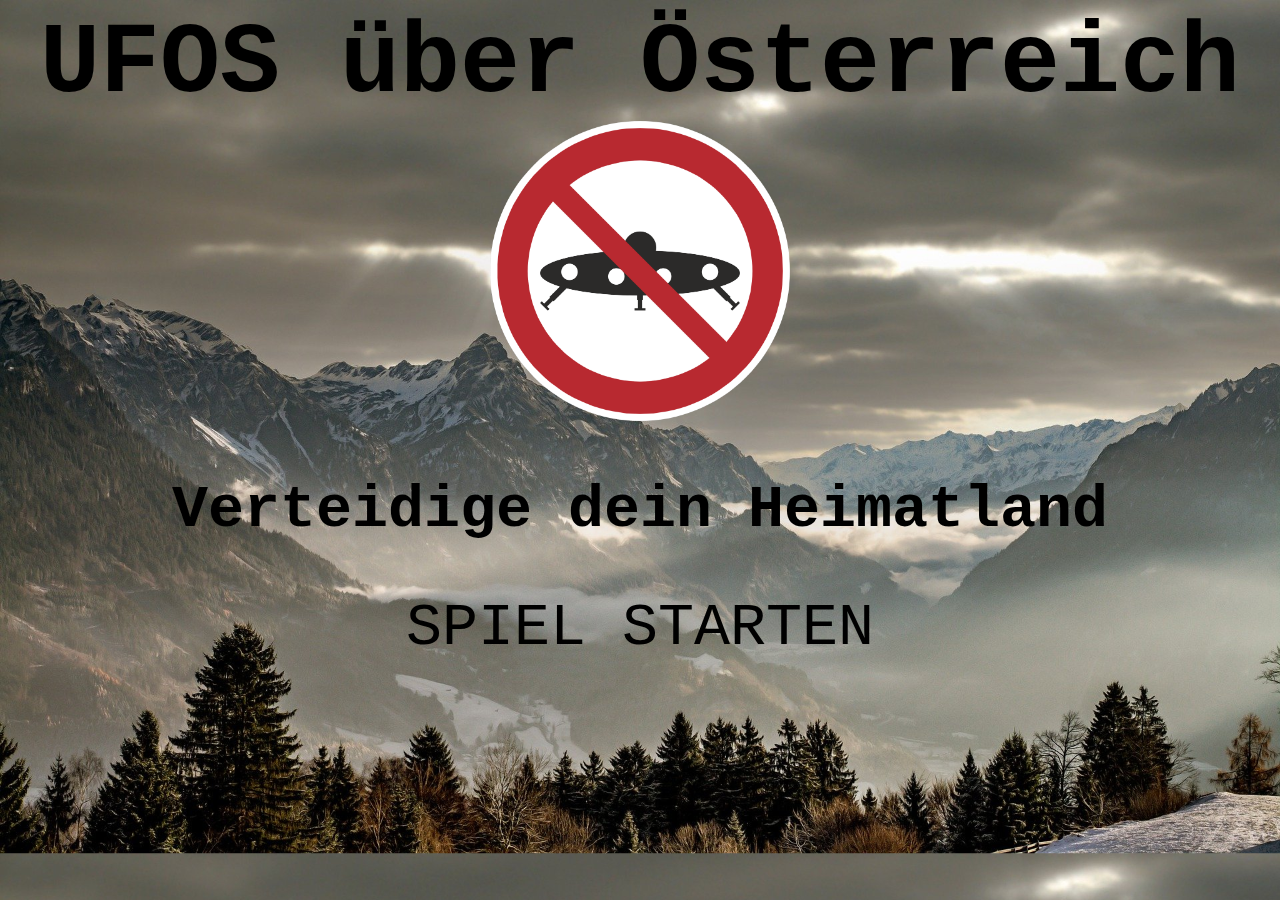
<file: UFO Wars/index.html>
<!DOCTYPE html>
<html lang="en">
<head>
    <meta charset="UTF-8">
    <meta http-equiv="X-UA-Compatible" content="IE=edge">
    <meta name="viewport" content="width=device-width, initial-scale=1.0">
    <title>UFOS</title>
    <link rel="stylesheet" href="style.css">
</head>
<body>
    <h1>UFOS über Österreich</h1>
    <img src="sign-1283415_1920.png" alt="ufo" width="300" height="300">
    <h2>Verteidige dein Heimatland</h2>
    <div class="box">
        <a href="game.html" class="button">SPIEL STARTEN</a>
    </div>
</body>
</html>
</file>
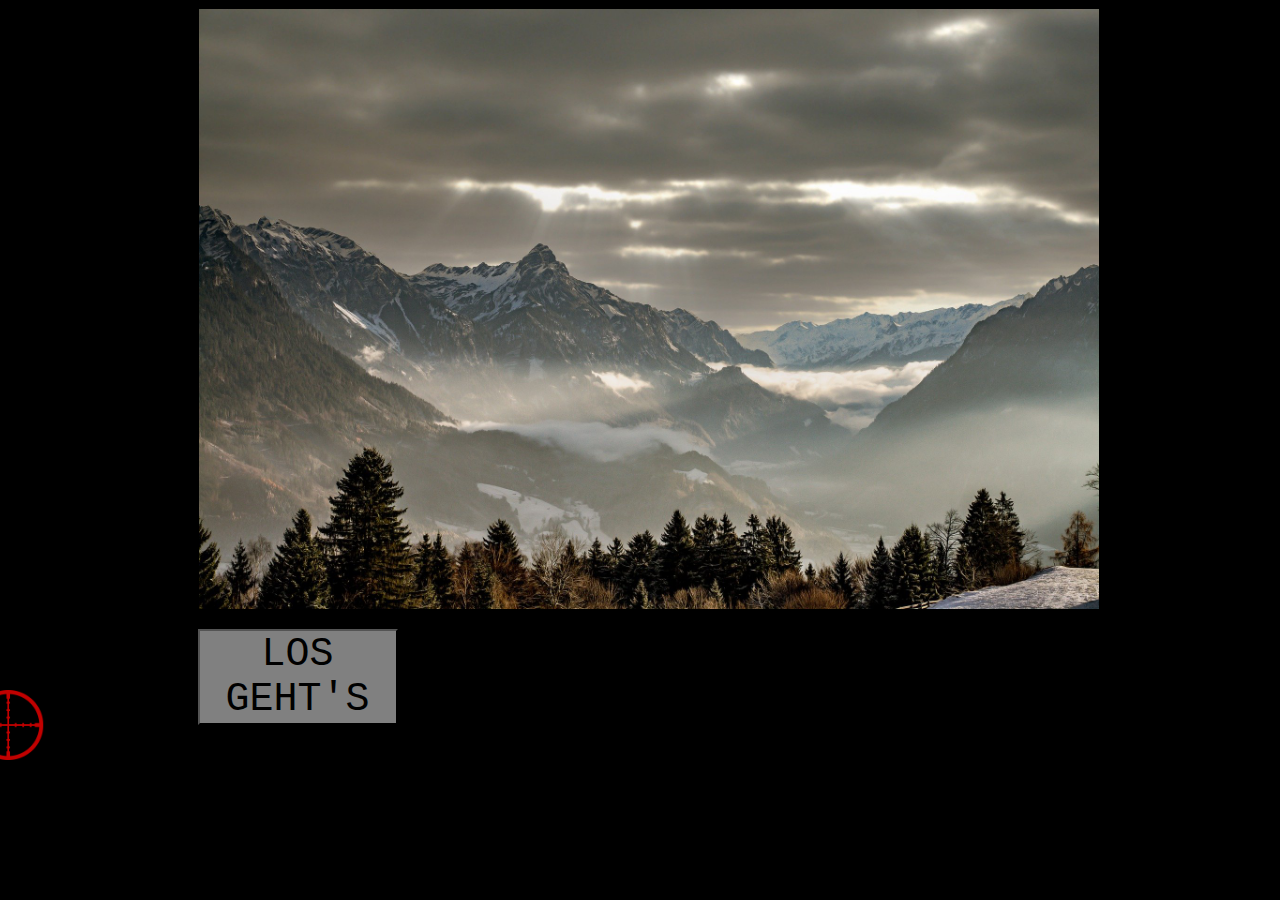
<file: UFO Wars/game.html>
<!DOCTYPE html>
<html lang="en">
<head>
    <meta charset="UTF-8">
    <meta http-equiv="X-UA-Compatible" content="IE=edge">
    <meta name="viewport" content="width=device-width, initial-scale=1.0">
    <title>Ufos über Österreich</title>
    <link rel="stylesheet" href="game.css">

</head>
<body>
    <div class="container">
        <canvas id="field" width="900" height="600"></canvas>
        <div class="box">
            <button id="startBtn" class="btn" onclick="play()">LOS GEHT'S</button>
            <button id="resetBtn" class="btn hide" onclick="reset()">NOCHMAL</button>
        </div>
    </div>
    <img src="crosshair1.png" alt="ziel" id="cursor" class="cursor">
    <img src="explosion0.png" alt="explosion"  id="hit" class="hit hide">

    <script src="game.js"></script>
    
</body>
</html>
</file>
<file: UFO Wars/style.css>
body{
    background-image: url("nature-6847175_1920.jpg");
    background-size: cover;
    background-repeat: no no-repeat;
    font-family: 'Courier New';
    text-align: center;
}

h1{
    font-size: 100px;
    margin: 0px;
    padding: 0px;
}

h2 {
    font-size: 60px;
}

.button{
    
    font-size: 60px;
    text-decoration: none;
    color: black;
}
</file>
<file: UFO Wars/game.css>
*{
    cursor: none;
}

#field{
    
    border: 1px solid black;
    background-image: url("nature-6847175_1920.jpg");
    background-size: cover;
    
}

.btn{
    display: inline-block;
    font-family: 'Courier New';
    font-size: 40px;
    margin-top: 15px;
    width: 200px;
    background-color: gray;
    
}

.cursor {
    position: absolute;
    height: 70px;
    transform: translate(-50%, -50%);
    pointer-events: none;
    z-index: 2;
    transition: 0.3s transform ease;
    transform-origin: 100% 100%;
}


body{
    background-color: black;
    justify-content: center;
    
}

.container{
  margin: auto;
  width: 70%;
}
.hit{
    position: absolute;
    height: 150px;
    width: 150px;
    transform: translate(-50%, -50%);
}

.hide{
    display: none;
}
</file>
